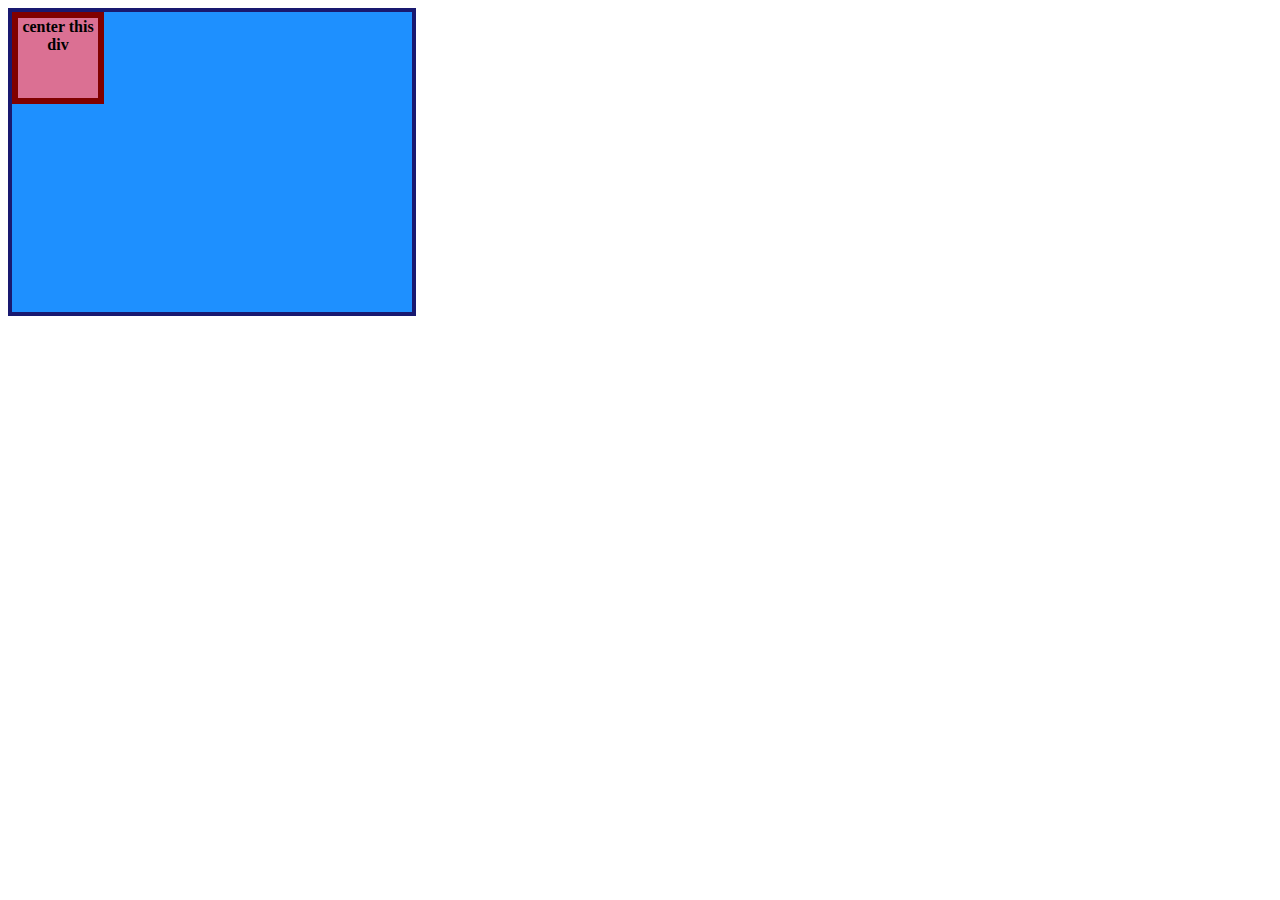
<file: flex/01-flex-center/index.html>
<!DOCTYPE html>
<html lang="en">
<head>
  <meta charset="UTF-8">
  <meta http-equiv="X-UA-Compatible" content="IE=edge">
  <meta name="viewport" content="width=device-width, initial-scale=1.0">
  <title>CENTER THIS DIV</title>
  <link rel="stylesheet" href="style.css">
</head>
<body>
  <div class="container">
    <div class="box">center this div</div>
  </div>
</body>
</html>
</file>
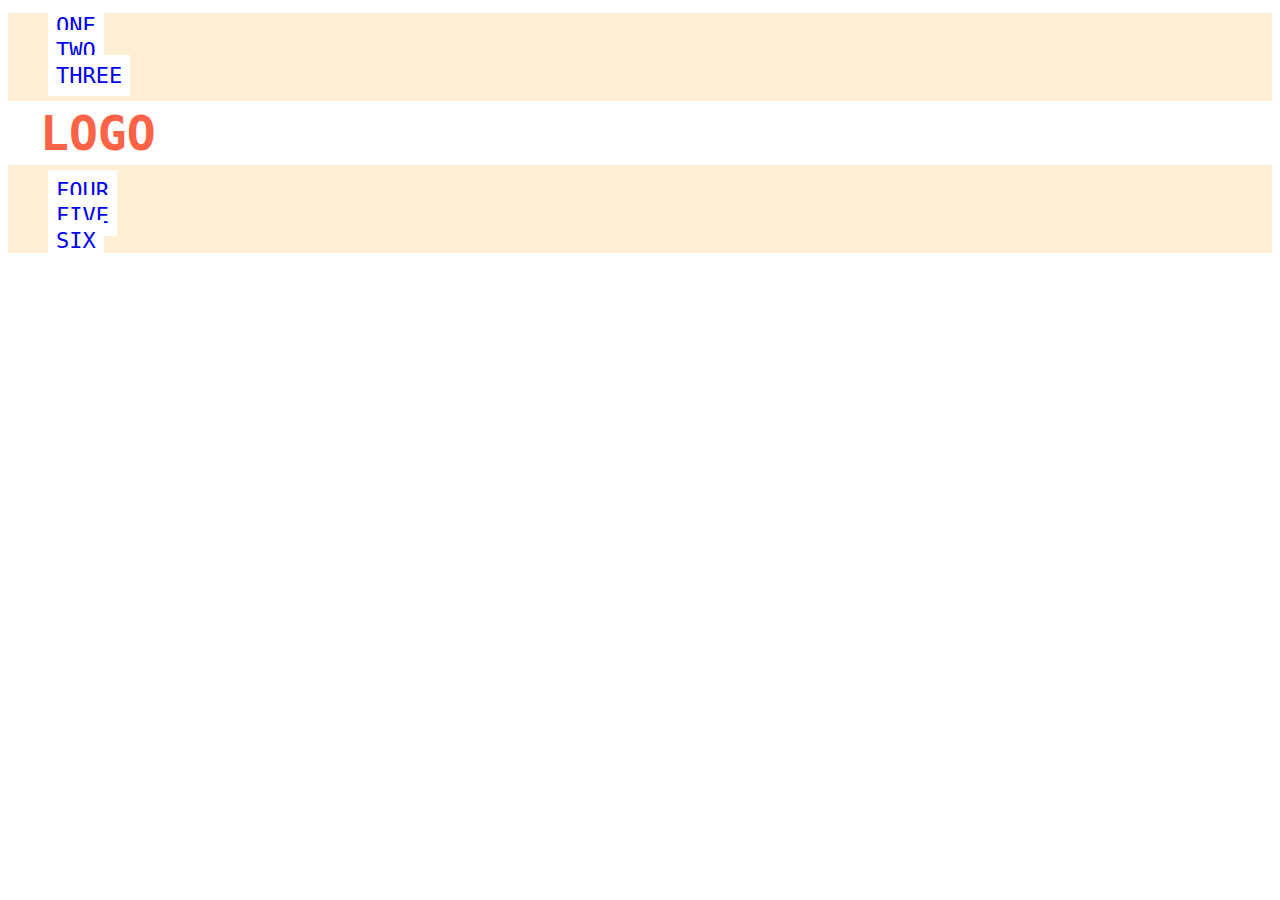
<file: flex/02-flex-header/index.html>
<!DOCTYPE html>
<html lang="en">
<head>
  <meta charset="UTF-8">
  <meta http-equiv="X-UA-Compatible" content="IE=edge">
  <meta name="viewport" content="width=device-width, initial-scale=1.0">
  <title>Flex Header</title>
  <link rel="stylesheet" href="style.css">
</head>
<body>
  <div class="header">
    <div class="left-links">
      <ul>
        <li><a href="#">ONE</a></li>
        <li><a href="#">TWO</a></li>
        <li><a href="#">THREE</a></li>
      </ul>
    </div>
    <div class="logo">LOGO</div>
    <div class="right-links">
      <ul>
        <li><a href="#">FOUR</a></li>
        <li><a href="#">FIVE</a></li>
        <li><a href="#">SIX</a></li>
      </ul>
    </div>
  </div>
</body>
</html>
</file>
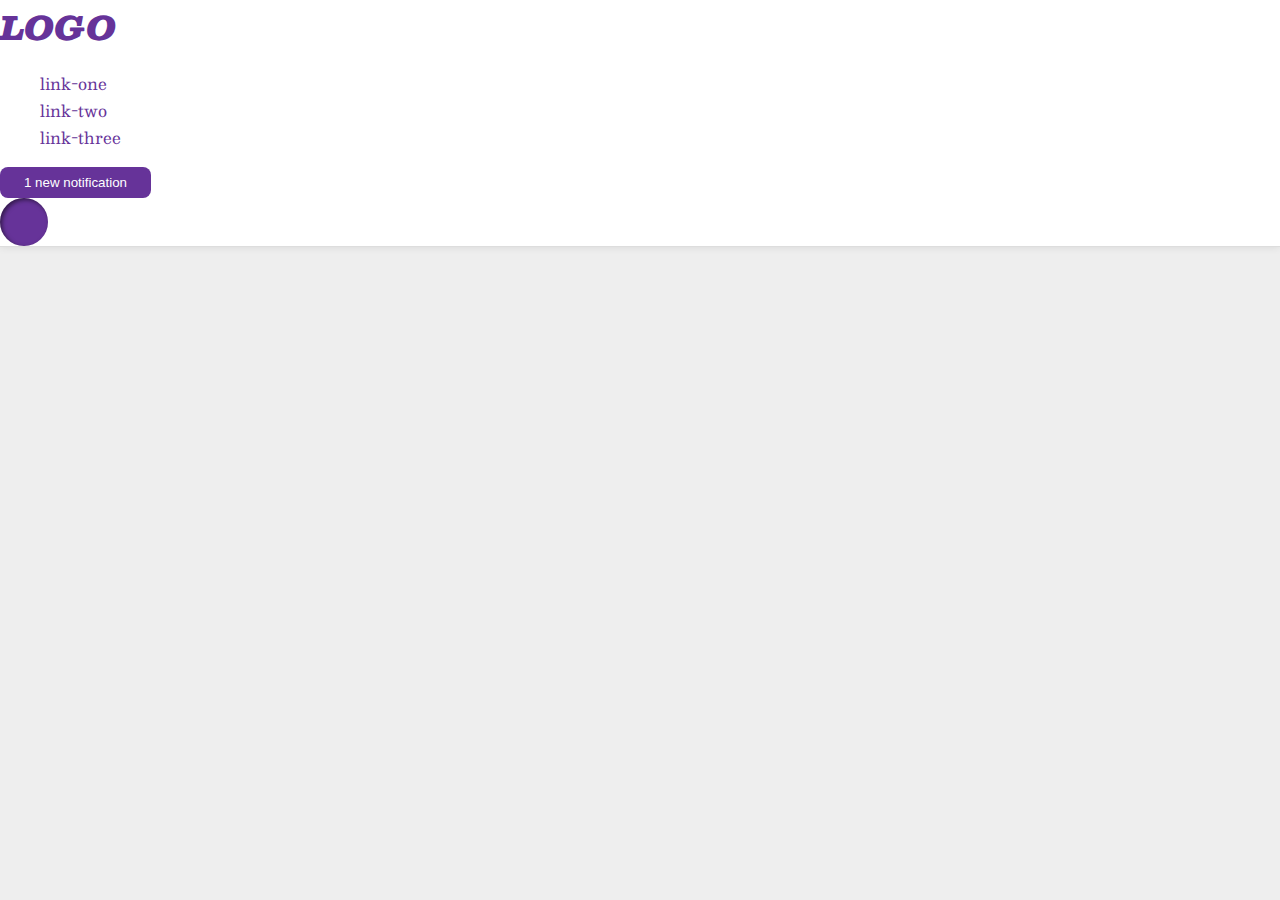
<file: flex/03-flex-header-2/index.html>
<!DOCTYPE html>
<html lang="en">
<head>
  <meta charset="UTF-8">
  <meta http-equiv="X-UA-Compatible" content="IE=edge">
  <meta name="viewport" content="width=device-width, initial-scale=1.0">
  <title>Flex Header 2</title>
  <link rel="stylesheet" href="style.css">
</head>
<body>
  <div class="header">
    <div class="logo">
      LOGO
    </div>
    <ul class="links">
      <li><a href="google.com">link-one</a></li>
      <li><a href="google.com">link-two</a></li>
      <li><a href="google.com">link-three</a></li>
    </ul>
    <button class="notifications">
      1 new notification
    </button>
    <div class="profile-image"></div>
  </div>
</body>
</html>
</file>
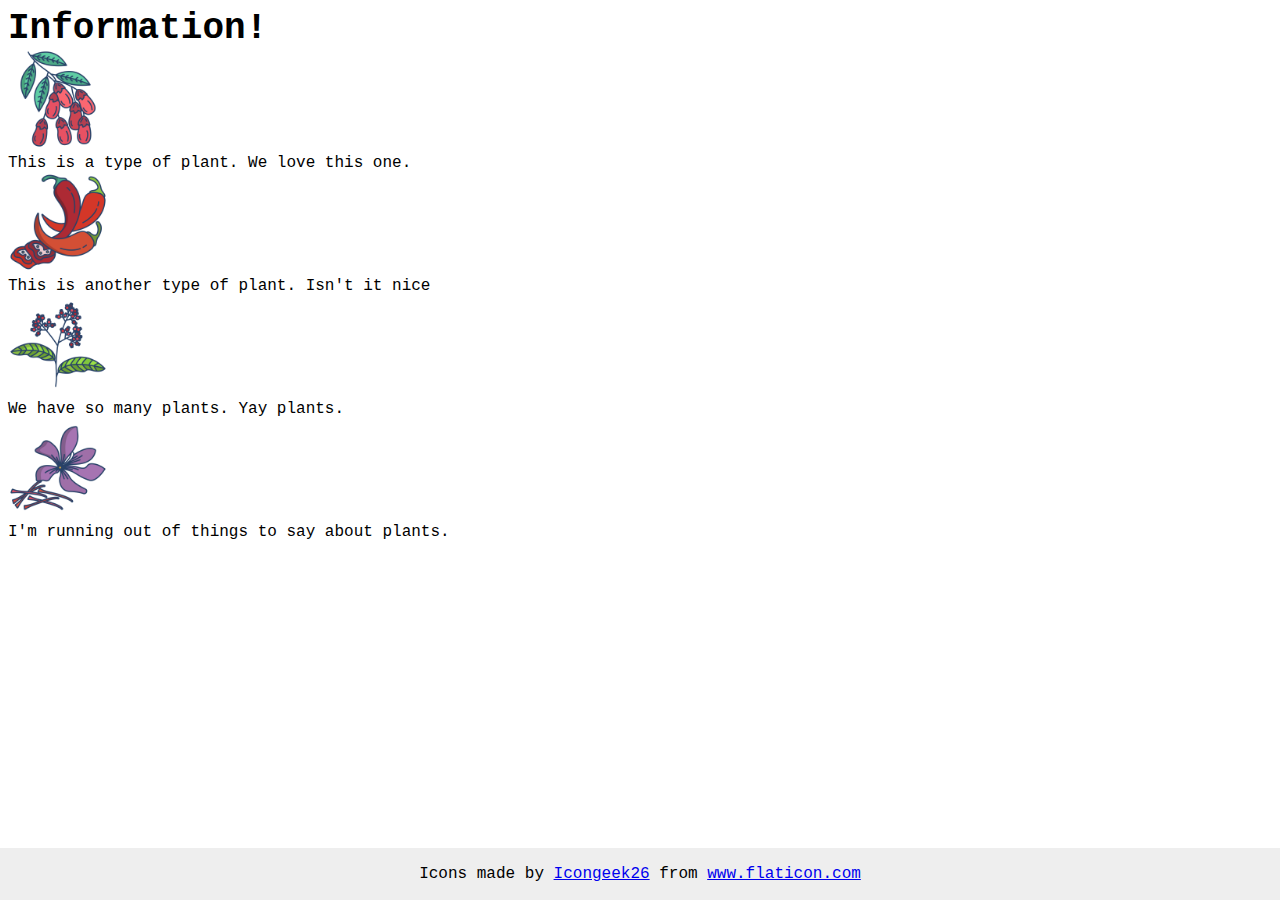
<file: flex/04-flex-information/index.html>
<!DOCTYPE html>
<html lang="en">
<head>
  <meta charset="UTF-8">
  <meta http-equiv="X-UA-Compatible" content="IE=edge">
  <meta name="viewport" content="width=device-width, initial-scale=1.0">
  <title>Information</title>
  <link rel="stylesheet" href="style.css">
</head>
<body>
  <div class="title">Information!</div>

  <img src="./images/barberry.png" alt="barberry">
  <div class="text">This is a type of plant. We love this one.</div>

  <img src="./images/chilli.png" alt="chili">
  <div class="text">This is another type of plant. Isn't it nice</div>

  <img src="./images/pepper.png" alt="pepper">
  <div class="text">We have so many plants. Yay plants.</div>

  <img src="./images/saffron.png" alt="saffron">
  <div class="text">I'm running out of things to say about plants.</div>

  <!-- disregard this section, it's here to give attribution to the creator of these icons -->
  <div class="footer">
    <div>Icons made by <a href="https://www.flaticon.com/authors/icongeek26" title="Icongeek26">Icongeek26</a> from <a href="https://www.flaticon.com/" title="Flaticon">www.flaticon.com</a></div>
  </div>
</body>
</html>
</file>
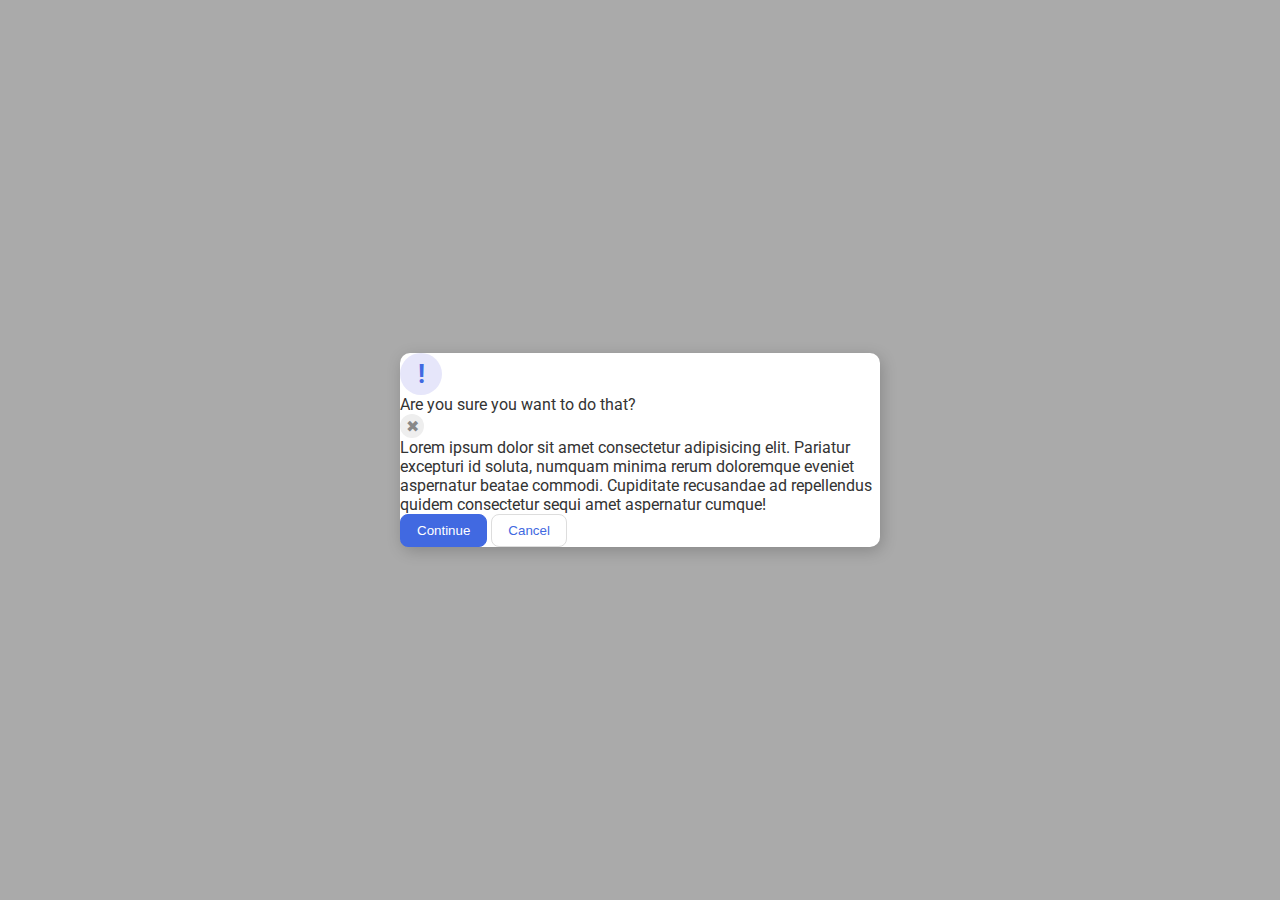
<file: flex/05-flex-modal/index.html>
<!DOCTYPE html>
<html lang="en">
<head>
  <meta charset="UTF-8">
  <meta http-equiv="X-UA-Compatible" content="IE=edge">
  <meta name="viewport" content="width=device-width, initial-scale=1.0">
  <link rel="stylesheet" href="style.css">
  <title>Modal</title>
</head>
<body>
  <div class="modal">
    <div class="icon">!</div>
    <div class="header">Are you sure you want to do that?</div>
    <div class="close-button">✖</div>
    <div class="text">Lorem ipsum dolor sit amet consectetur adipisicing elit. Pariatur excepturi id soluta, numquam minima rerum doloremque eveniet aspernatur beatae commodi. Cupiditate recusandae ad repellendus quidem consectetur sequi amet aspernatur cumque!</div>
    <button class="continue">Continue</button>
    <button class="cancel">Cancel</button>
  </div>
</body>
</html>
</file>
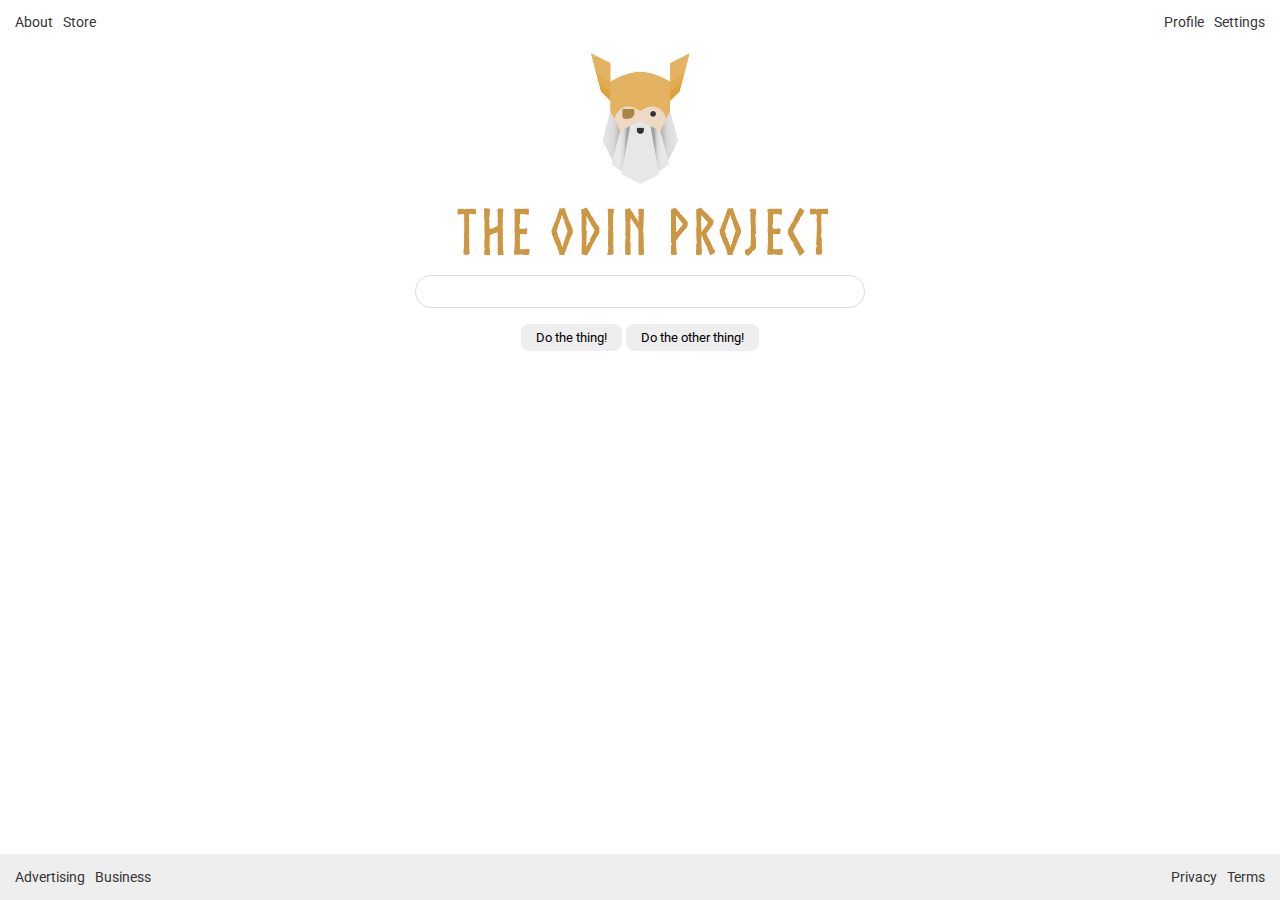
<file: flex/06-flex-layout/index.html>
<!DOCTYPE html>
<html lang="en">
<head>
  <meta charset="UTF-8">
  <meta http-equiv="X-UA-Compatible" content="IE=edge">
  <meta name="viewport" content="width=device-width, initial-scale=1.0">
  <title>LAYOUT</title>
  <link rel="stylesheet" href="./style.css">
</head>
<body>
  <div class="header">
    <ul class="left-links">
      <li><a href="google.com">About</a></li>
      <li><a href="google.com">Store</a></li>
    </ul>
    <ul class="right-links">
      <li><a href="google.com">Profile</a></li>
      <li><a href="google.com">Settings</a></li>
    </ul>
  </div>
  <div class="content">
    <img src="./logo.png" alt="">
    <div class="input">
      <input type="text">
    </div>
    <div class="buttons">
      <button>Do the thing!</button>
      <button>Do the other thing!</button>
    </div>
  </div>
  <div class="footer">
    <ul class="left-links">
      <li><a href="google.com">Advertising</a></li>
      <li><a href="google.com">Business</a></li>
    </ul>
    <ul class="right-links">
      <li><a href="google.com">Privacy</a></li>
      <li><a href="google.com">Terms</a></li>
    </ul>
  </div>
</body>
</html>
</file>
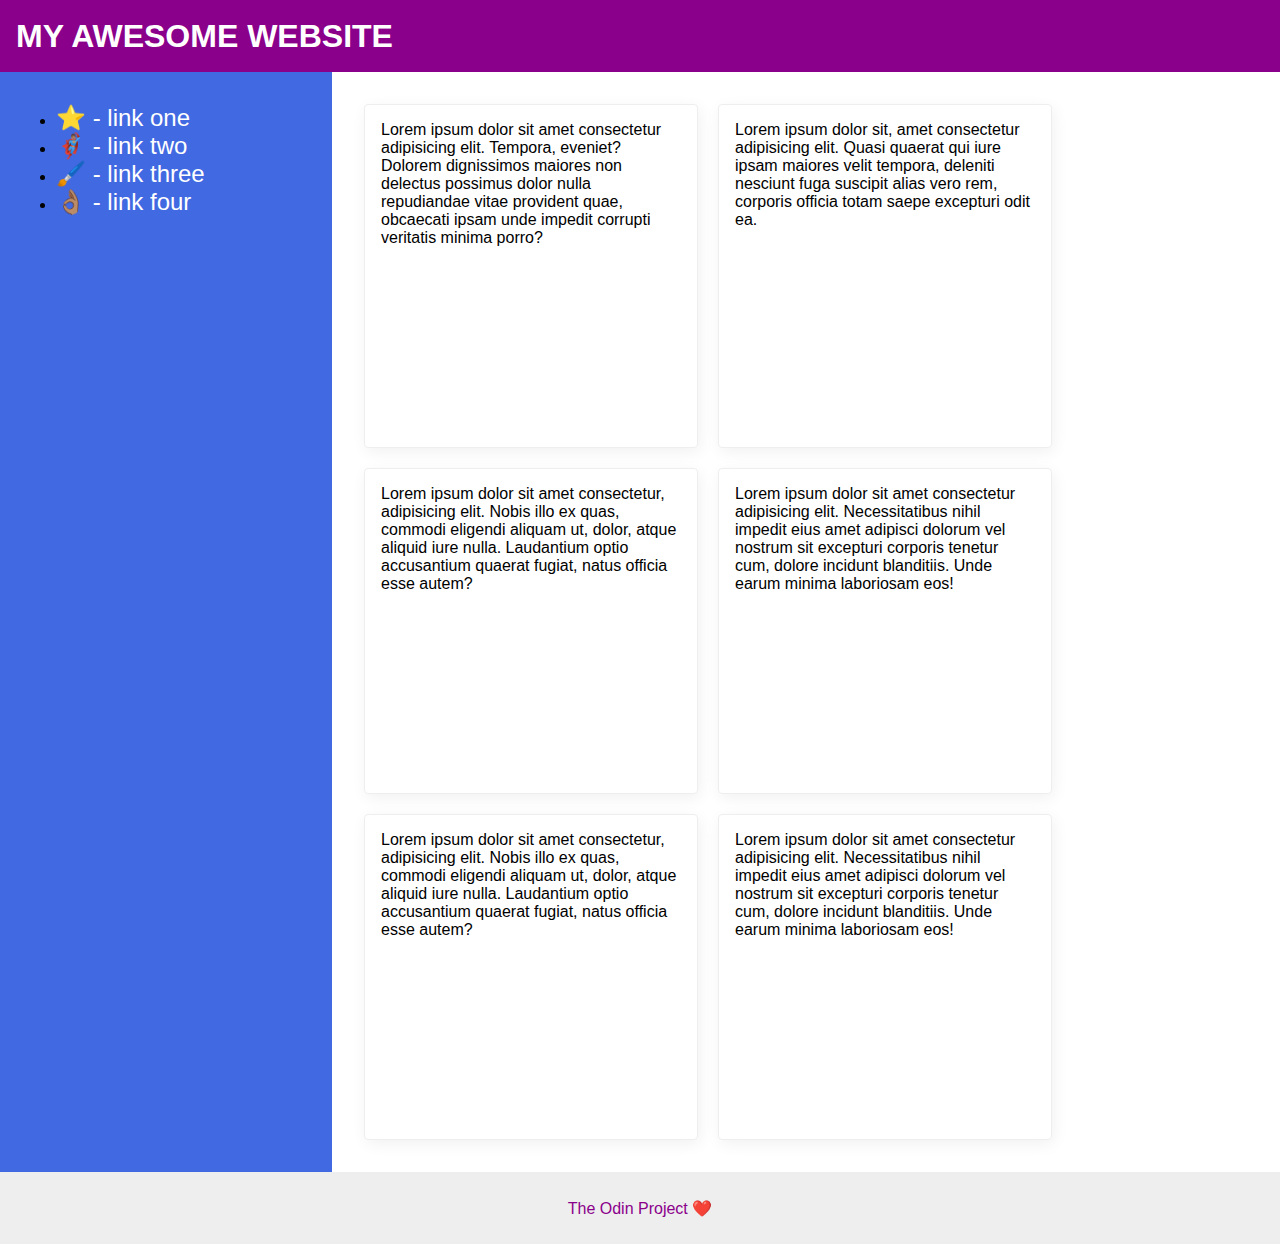
<file: flex/07-flex-layout-2/index.html>
<!DOCTYPE html>
<html lang="en">
<head>
  <meta charset="UTF-8">
  <meta http-equiv="X-UA-Compatible" content="IE=edge">
  <meta name="viewport" content="width=device-width, initial-scale=1.0">
  <title>The Holy Grail</title>
  <link rel="stylesheet" href="style.css">
</head>
<body>
  <div class="header">
    MY AWESOME WEBSITE
  </div>
  

<div class="parent">
  <div class="sidebar">
    <ul>
      <li><a href="google.com">⭐ - link one</a></li>
      <li><a href="google.com">🦸🏽‍♂️ - link two</a></li>
      <li><a href="google.com">🖌️ - link three</a></li>
      <li><a href="google.com">👌🏽 - link four</a></li>
    </ul>
    </div>
 
<div class="card-container">
  <div class="card">Lorem ipsum dolor sit amet consectetur adipisicing elit. Tempora, eveniet? Dolorem dignissimos maiores non delectus possimus dolor nulla repudiandae vitae provident quae, obcaecati ipsam unde impedit corrupti veritatis minima porro?</div>
  <div class="card">Lorem ipsum dolor sit, amet consectetur adipisicing elit. Quasi quaerat qui iure ipsam maiores velit tempora, deleniti nesciunt fuga suscipit alias vero rem, corporis officia totam saepe excepturi odit ea.</div>
  <div class="card">Lorem ipsum dolor sit amet consectetur, adipisicing elit. Nobis illo ex quas, commodi eligendi aliquam ut, dolor, atque aliquid iure nulla. Laudantium optio accusantium quaerat fugiat, natus officia esse autem?</div>
  <div class="card">Lorem ipsum dolor sit amet consectetur adipisicing elit. Necessitatibus nihil impedit eius amet adipisci dolorum vel nostrum sit excepturi corporis tenetur cum, dolore incidunt blanditiis. Unde earum minima laboriosam eos!</div>
  <div class="card">Lorem ipsum dolor sit amet consectetur, adipisicing elit. Nobis illo ex quas, commodi eligendi aliquam ut, dolor, atque aliquid iure nulla. Laudantium optio accusantium quaerat fugiat, natus officia esse autem?</div>
  <div class="card">Lorem ipsum dolor sit amet consectetur adipisicing elit. Necessitatibus nihil impedit eius amet adipisci dolorum vel nostrum sit excepturi corporis tenetur cum, dolore incidunt blanditiis. Unde earum minima laboriosam eos!</div>
</div>
</div>


  <div class="footer">
    The Odin Project ❤️
  </div>
</body>
</html>
</file>
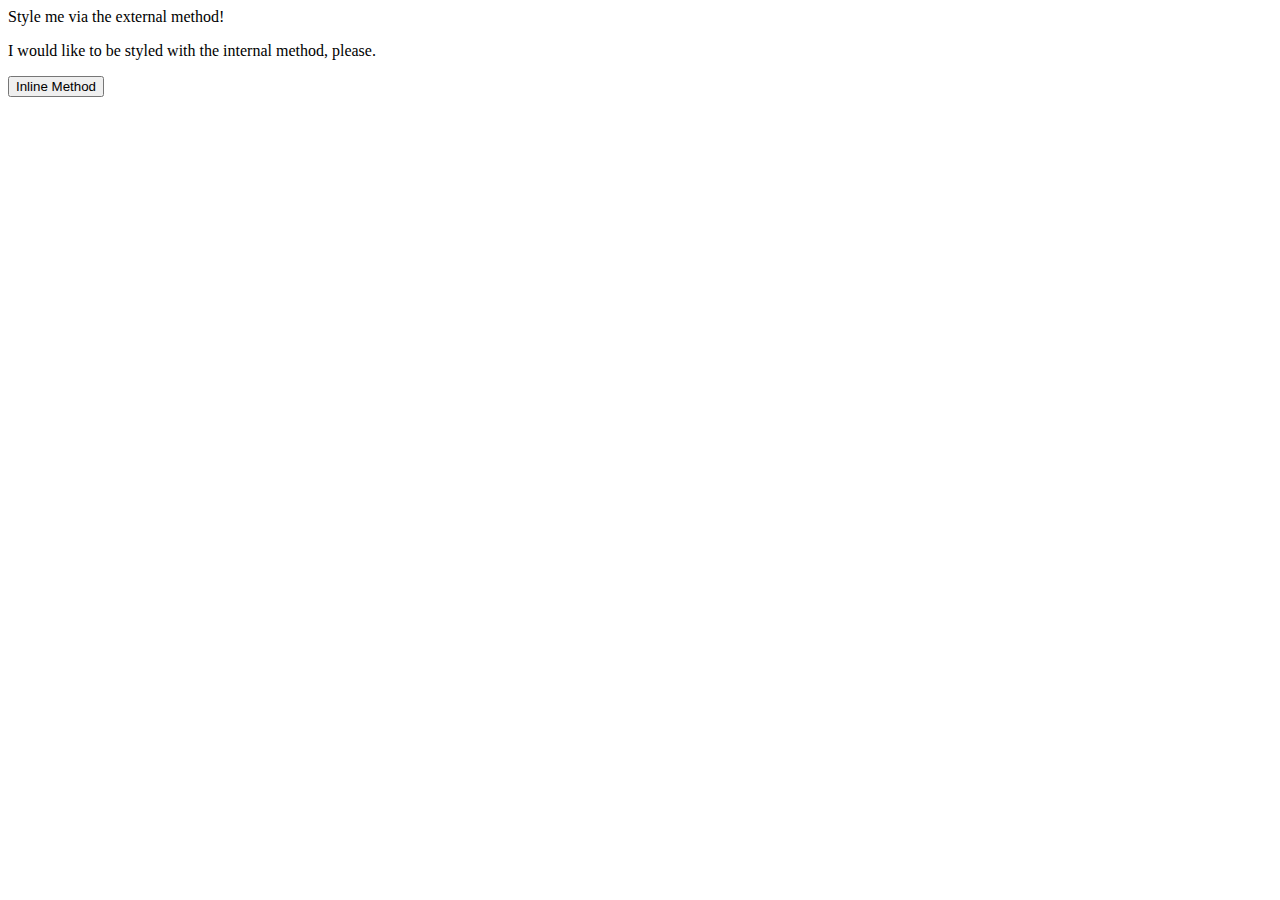
<file: foundations/01-css-methods/index.html>
<!DOCTYPE html>
<html lang="en">
<head>
  <meta charset="UTF-8">
  <meta http-equiv="X-UA-Compatible" content="IE=edge">
  <meta name="viewport" content="width=device-width, initial-scale=1.0">
  <title>Methods for Adding CSS</title>
</head>
<body>
  <div>Style me via the external method!</div>
  <p>I would like to be styled with the internal method, please.</p>
  <button>Inline Method</button>
</body>
</html>
</file>
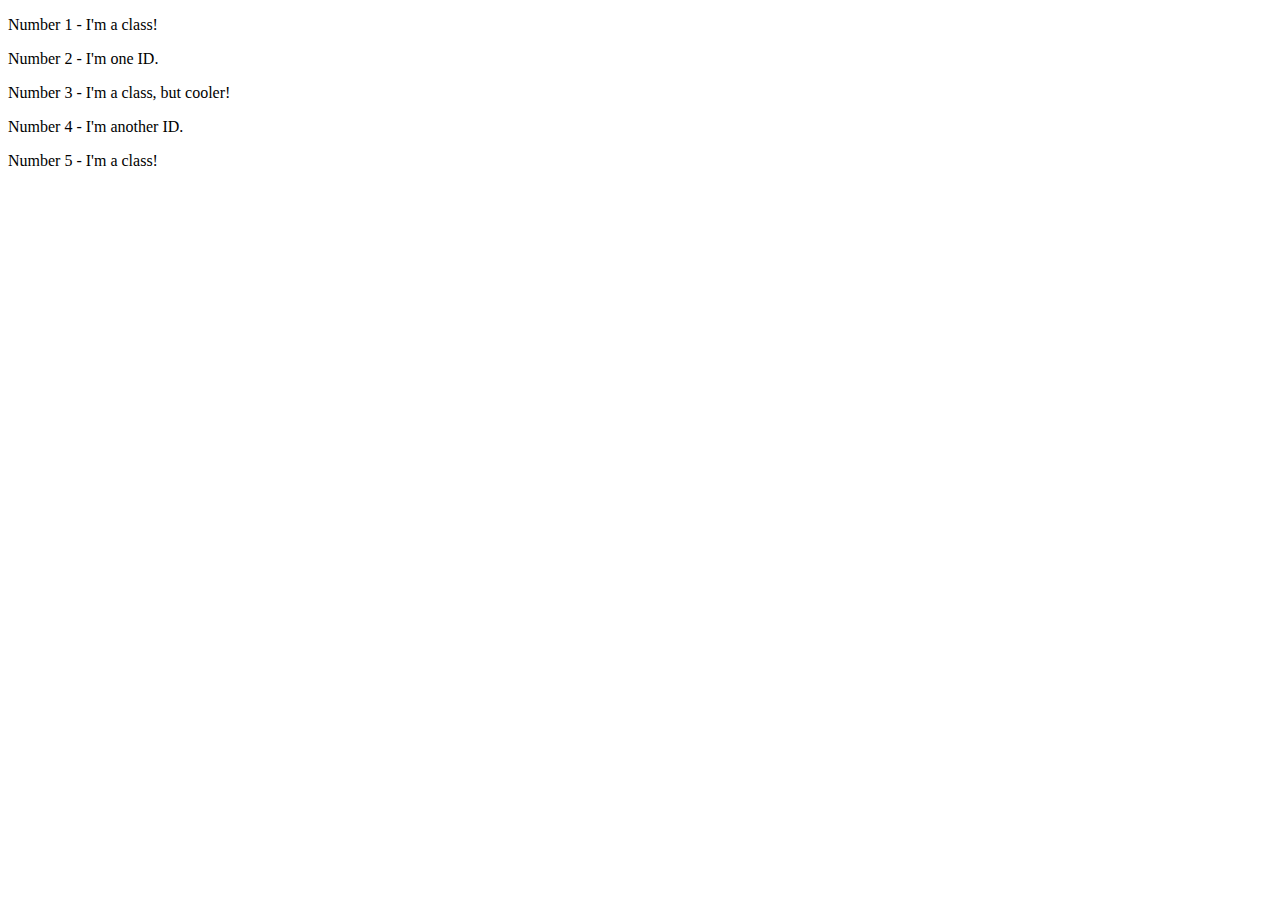
<file: foundations/02-class-id-selectors/index.html>
<!DOCTYPE html>
<html lang="en">
<head>
  <meta charset="UTF-8">
  <meta http-equiv="X-UA-Compatible" content="IE=edge">
  <meta name="viewport" content="width=device-width, initial-scale=1.0">
  <title>Class and ID Selectors</title>
  <link rel="stylesheet" href="style.css">
</head>
<body>
  <p>Number 1 - I'm a class!</p>
  <div>Number 2 - I'm one ID.</div>
  <p>Number 3 - I'm a class, but cooler!</p>
  <div>Number 4 - I'm another ID.</div>
  <p>Number 5 - I'm a class!</p>
</body>
</html>
</file>
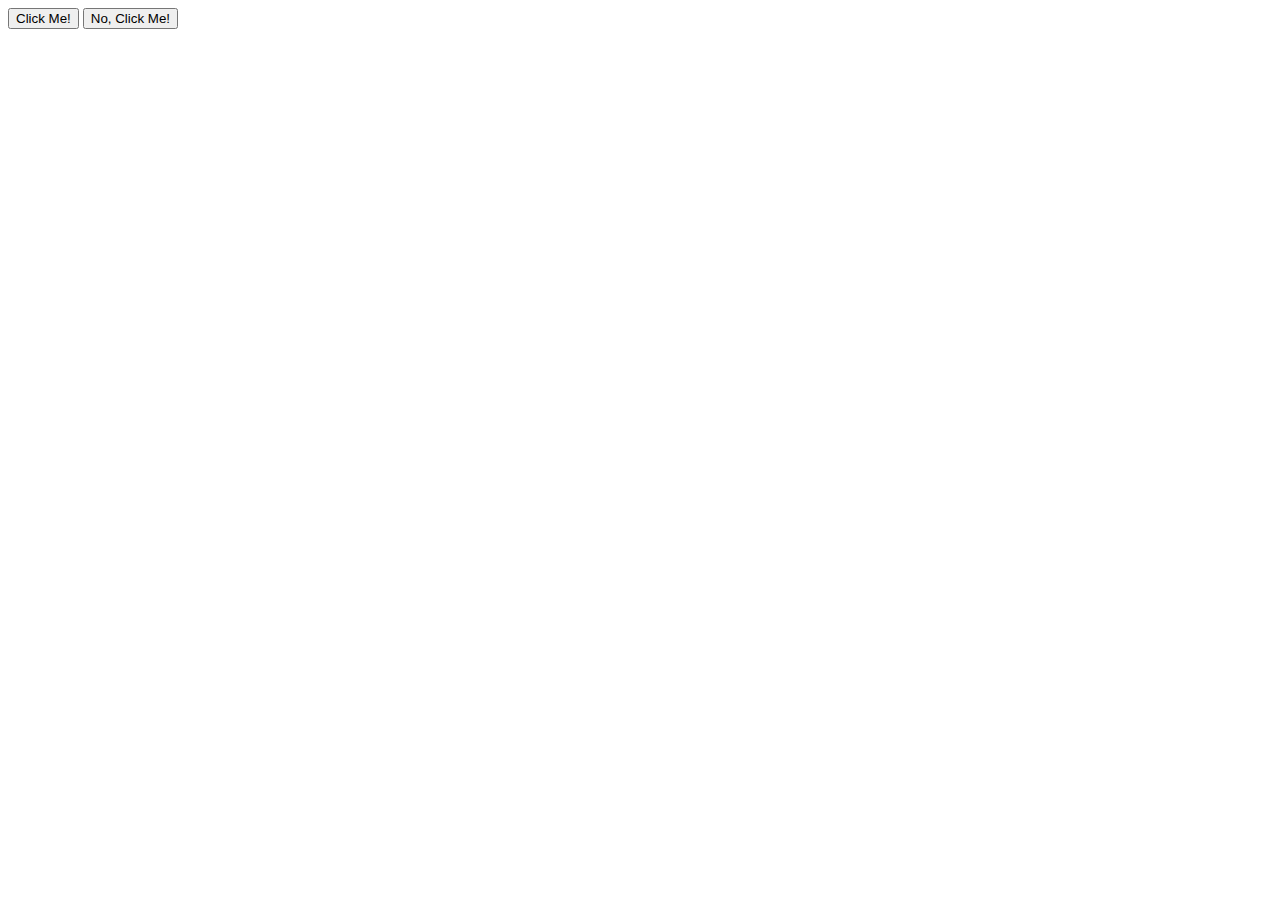
<file: foundations/03-grouping-selectors/index.html>
<!DOCTYPE html>
<html lang="en">
<head>
  <meta charset="UTF-8">
  <meta http-equiv="X-UA-Compatible" content="IE=edge">
  <meta name="viewport" content="width=device-width, initial-scale=1.0">
  <title>Grouping Selectors</title>
  <link rel="stylesheet" href="style.css">
</head>
<body>
  <button>Click Me!</button>
  <button>No, Click Me!</button>
</body>
</html>
</file>
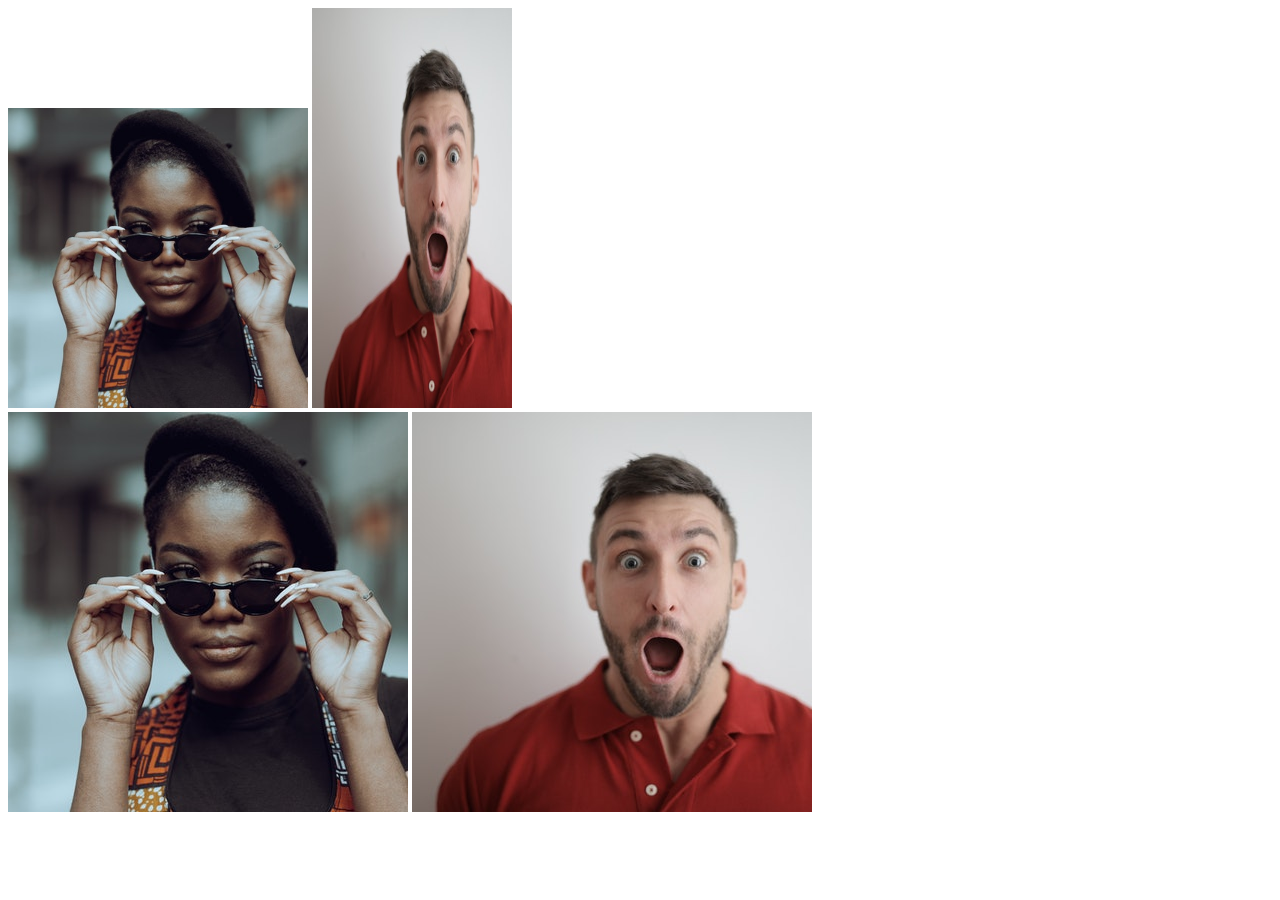
<file: foundations/04-chaining-selectors/index.html>
<!DOCTYPE html>
<html lang="en">
<head>
  <meta charset="UTF-8">
  <meta http-equiv="X-UA-Compatible" content="IE=edge">
  <meta name="viewport" content="width=device-width, initial-scale=1.0">
  <title>Chaining Selectors</title>
  <link rel="stylesheet" href="style.css">
</head>
<body>
  <!-- Use the classes BELOW this line -->
  <div>
    <img class="avatar proportioned" src="./pexels-katho-mutodo-8434791.jpg" alt="">
    <img class="avatar distorted" src="./pexels-andrea-piacquadio-3777931.jpg" alt="">
  </div>
  <!-- Use the classes ABOVE this line -->
  <div>
    <img class="original-proportioned" src="./pexels-katho-mutodo-8434791.jpg" alt="">
    <img class="original-distorted" src="./pexels-andrea-piacquadio-3777931.jpg" alt="">
  </div>
</body>
</html>
</file>
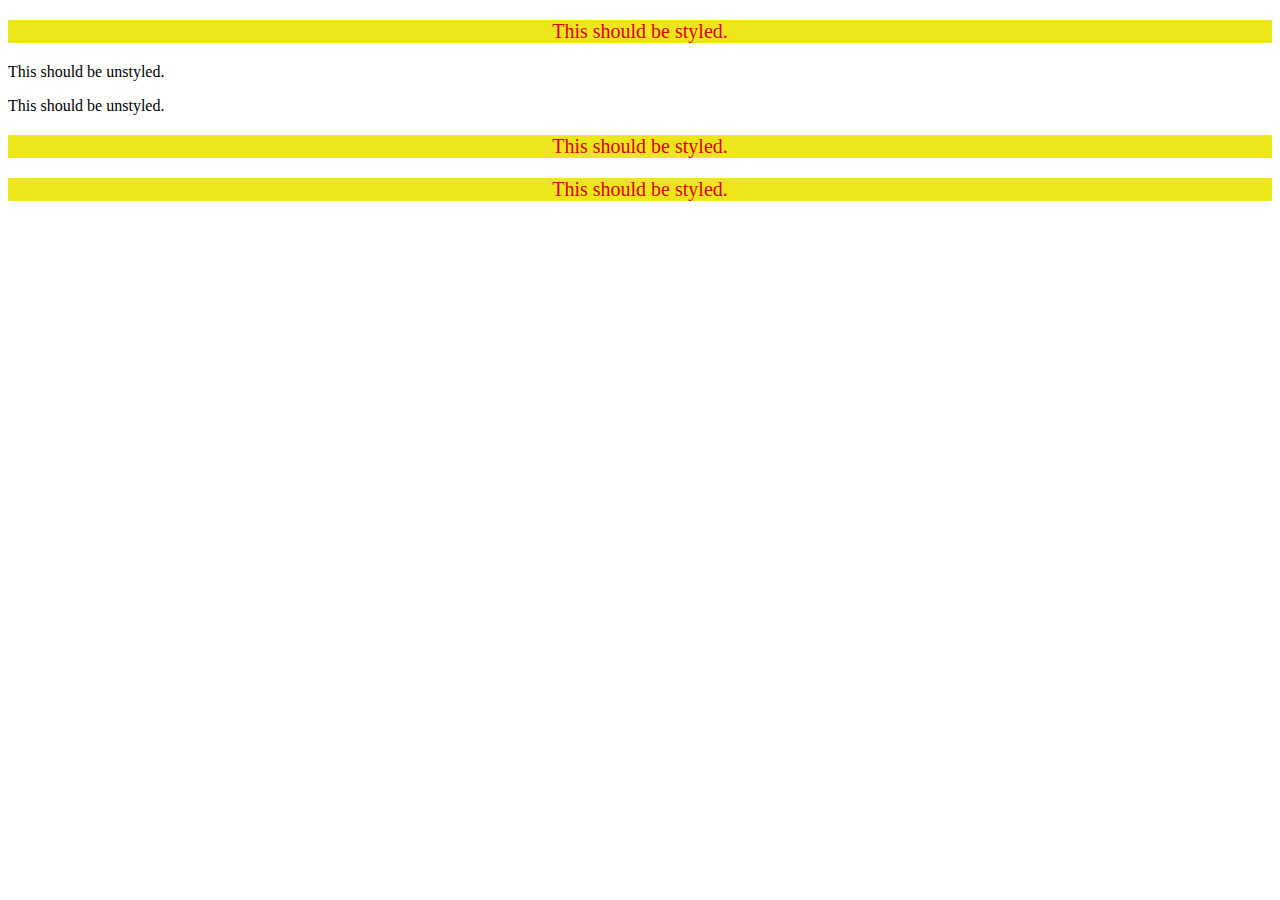
<file: foundations/05-descendant-combinator/index.html>
<!DOCTYPE html>
<html lang="en">
<head>
  <meta charset="UTF-8">
  <meta http-equiv="X-UA-Compatible" content="IE=edge">
  <meta name="viewport" content="width=device-width, initial-scale=1.0">
  <title>Descendant Combinator</title>
  <link rel="stylesheet" href="style.css">
</head>
<body>
  <div class="container">
    <p class="text">This should be styled.</p>
  </div>
  <p class="text">This should be unstyled.</p>
  <p class="text">This should be unstyled.</p>
  <div class="container">
    <p class="text">This should be styled.</p>
    <p class="text">This should be styled.</p>
  </div>
</body>
</html>
</file>
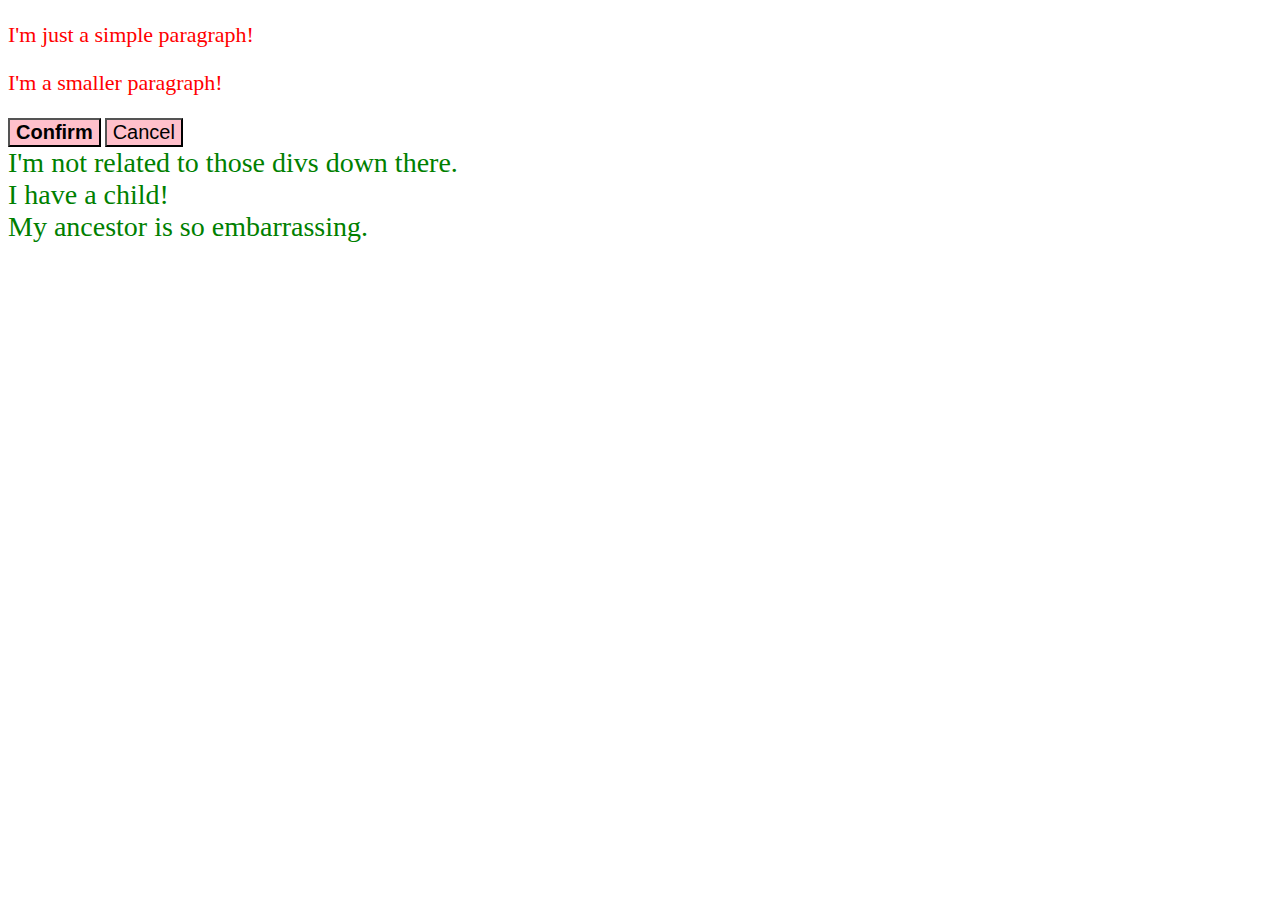
<file: foundations/06-cascade-fix/index.html>
<!DOCTYPE html>
<html lang="en">
<head>
  <meta charset="UTF-8">
  <meta http-equiv="X-UA-Compatible" content="IE=edge">
  <meta name="viewport" content="width=device-width, initial-scale=1.0">
  <title>Fix the Cascade</title>
  <link rel="stylesheet" href="style.css">
</head>
<body>
  <p class="para">I'm just a simple paragraph!</p>
  <p class="para small-para">I'm a smaller paragraph!</p>

  <button id="confirm-button" class="button confirm">Confirm</button>
  <button id="cancel-button" class="button cancel">Cancel</button>

  <div class="text">I'm not related to those divs down there.</div>
  <div class="text">I have a child!
    <div class="text child">My ancestor is so embarrassing.</div>
  </div>
</body>
</html>
</file>
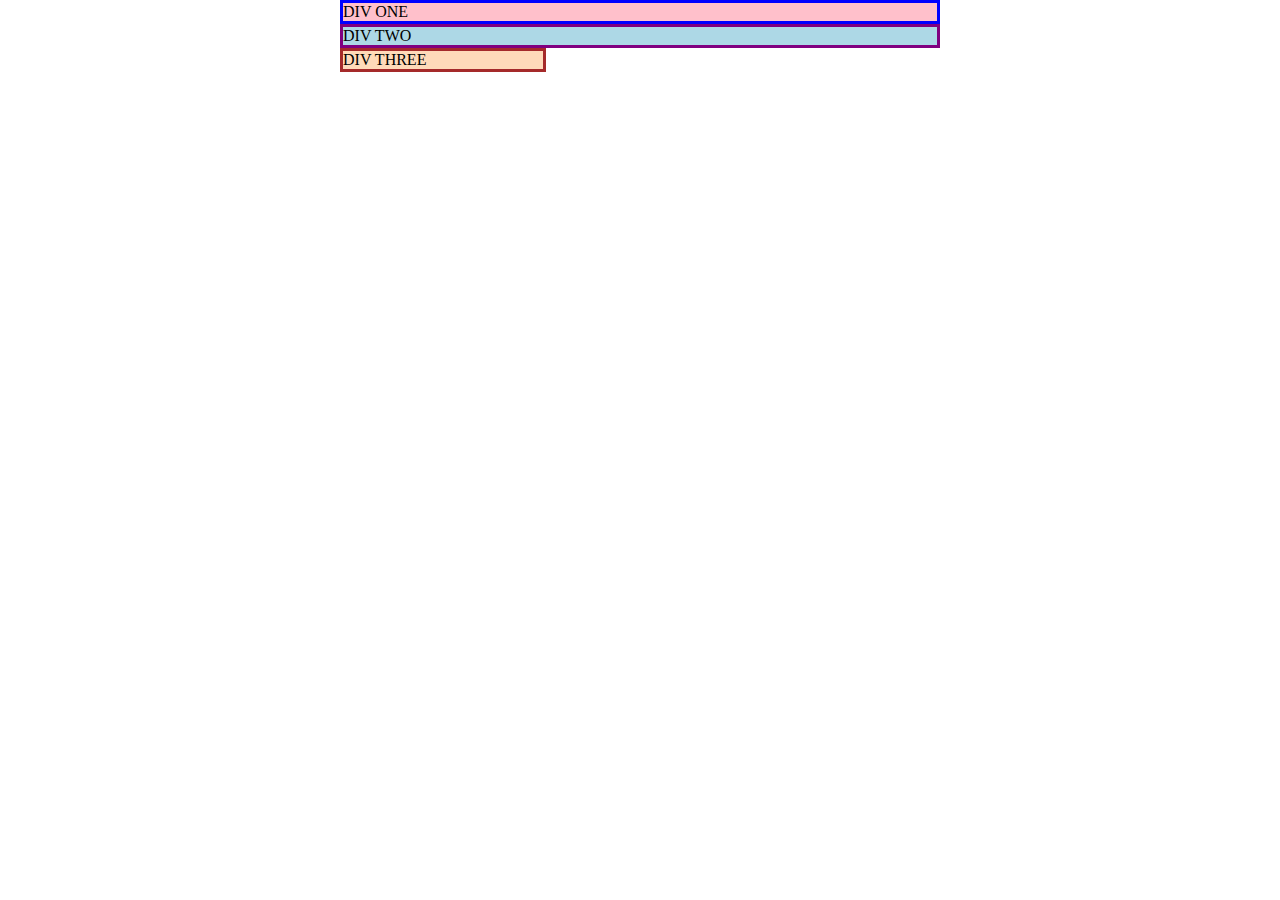
<file: margin-and-padding/margin-and-padding-1/index.html>
<!DOCTYPE html>
<html lang="en">
<head>
  <meta charset="UTF-8">
  <meta http-equiv="X-UA-Compatible" content="IE=edge">
  <meta name="viewport" content="width=device-width, initial-scale=1.0">
  <title>Margin and Padding exercise</title>
  <link rel="stylesheet" href="style.css">
</head>
<body>
  <div class="one">
    DIV ONE
  </div>
  <div class="two">
    DIV TWO
  </div>
  <div class="three">
    DIV THREE
  </div>
</body>
</html>
</file>
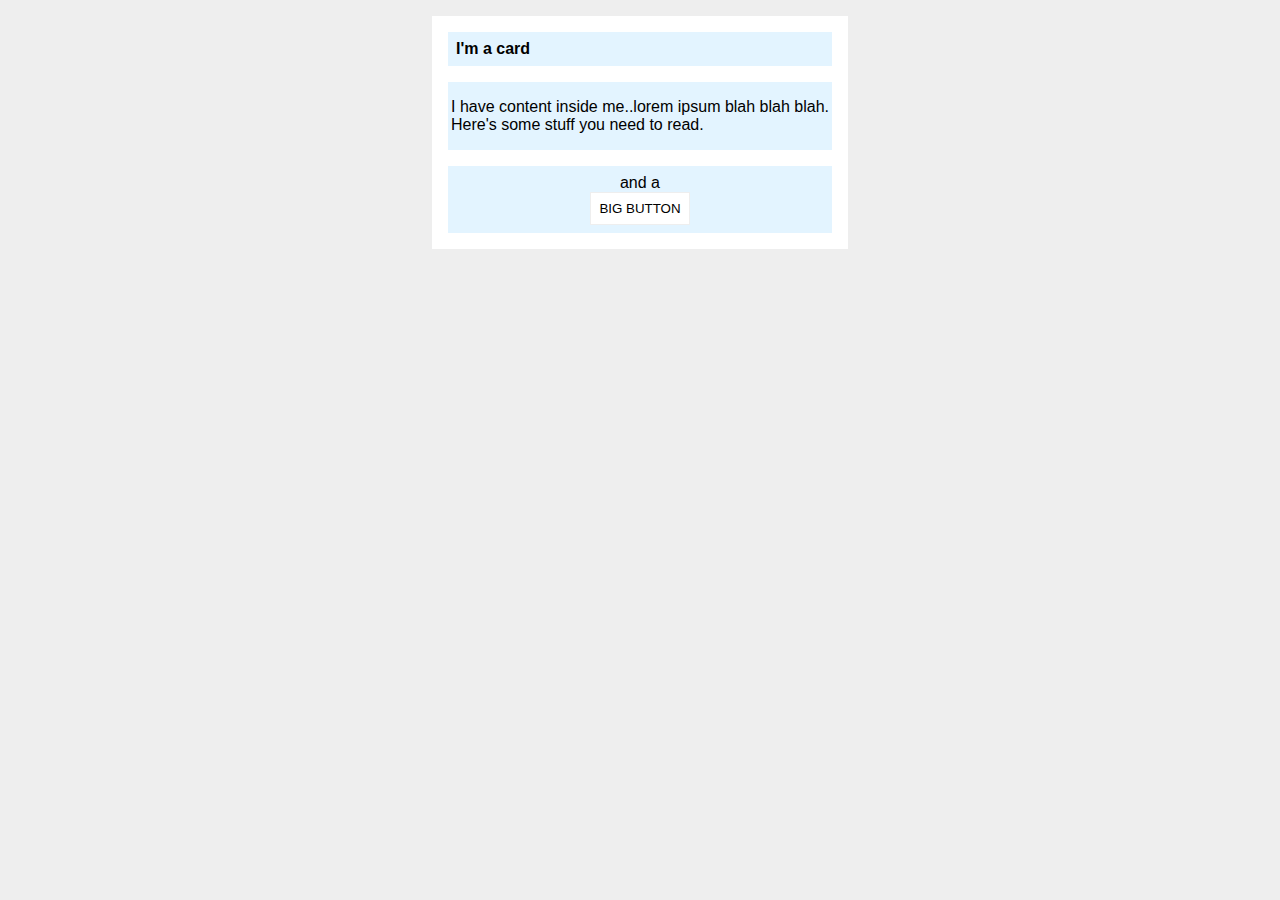
<file: margin-and-padding/margin-and-padding-2/index.html>
<!DOCTYPE html>
<html lang="en">
<head>
  <meta charset="UTF-8">
  <meta http-equiv="X-UA-Compatible" content="IE=edge">
  <meta name="viewport" content="width=device-width, initial-scale=1.0">
  <title>Margin and Padding exercise 2</title>
  <link rel="stylesheet" href="style.css">
</head>
<body>
  <div class="card">
    <h1 class="title">I'm a card</h1>
    <div class="content">I have content inside me..lorem ipsum blah blah blah. Here's some stuff you need to read.</div>
    <div class="button-container">and a <button>BIG BUTTON</button></div>
  </div>
</body>
</html>
</file>
<file: flex/01-flex-center/style.css>
.container {
  background: dodgerblue;
  border: 4px solid midnightblue;
  width: 400px;
  height: 300px;
}

.box {
  background: palevioletred;
  font-weight: bold;
  text-align: center;
  border: 6px solid maroon;
  width: 80px;
  height: 80px;
}
</file>
<file: flex/02-flex-header/style.css>
.header  {
  font-family: monospace;
  background: papayawhip;
}

.logo {
  font-size: 48px;
  font-weight: 900;
  color: tomato;
  background: white;
  padding: 4px 32px;
}

ul {
  /* this removes the dots on the list items*/
  list-style-type: none;
}

a {
  font-size: 22px;
  background: white;
  padding: 8px;
  /* this removes the line under the links */
  text-decoration: none;
}
</file>
<file: flex/03-flex-header-2/style.css>
/* this is some magical font-importing.  
you'll learn about it later. */
@import url('https://fonts.googleapis.com/css2?family=Besley:ital,wght@0,400;1,900&display=swap');

body {
  margin: 0;
  background: #eee;
  font-family: Besley, serif;
}

.header {
  background: white;
  border-bottom: 1px solid #ddd;
  box-shadow: 0 0 8px rgba(0,0,0,.1);
}

.profile-image {
  background: rebeccapurple;
  box-shadow: inset 2px 2px 4px rgba(0,0,0,.5);
  border-radius: 50%;
  width: 48px;
  height:  48px;
}

.logo {
  color: rebeccapurple;
  font-size: 32px;
  font-weight: 900;
  font-style: italic;
}

button {
  border: none;
  border-radius: 8px;
  background: rebeccapurple;
  color: white;
  padding: 8px 24px;
}

a {
  /* this removes the line under our links */
  text-decoration: none;
  color: rebeccapurple;
}

ul {
  list-style-type: none;
}
</file>
<file: flex/04-flex-information/style.css>
body {
  font-family: 'Courier New', Courier, monospace;
}

img {
  width: 100px;
  height: 100px;
}

.title {
  font-size: 36px;
  font-weight: 900;
}

/* do not edit this footer */
.footer {
  position: fixed;
  bottom: 0;
  left: 0;
  right: 0;
  height: 52px;
  display: flex;
  align-items: center;;
  justify-content: center;
  background: #eee;
}
</file>
<file: flex/05-flex-modal/style.css>
@import url('https://fonts.googleapis.com/css2?family=Roboto:wght@400;700&display=swap');

html, body {
  height: 100%;
}

body {
  font-family: Roboto, sans-serif;
  margin: 0;
  background: #aaa;
  color: #333;
  /* I'll give you this one for free lol */
  display: flex;
  align-items: center;
  justify-content: center;
}

.modal {
  background: white;
  width: 480px;
  border-radius: 10px;
  box-shadow: 2px 4px 16px rgba(0,0,0,.2);
}

.icon {
  color: royalblue;
  font-size: 26px;
  font-weight: 700;
  background: lavender;
  width: 42px;
  height: 42px;
  border-radius: 50%;
  display: flex;
  align-items: center;
  justify-content: center;
}

.close-button {
  background: #eee;
  border-radius: 50%;
  color: #888;
  font-weight: 400;
  font-size: 16px;
  height: 24px;
  width: 24px;
  display: flex;
  align-items: center;
  justify-content: center;
}

button {
  padding: 8px 16px;
  border-radius: 8px;
}

button.continue {
  background: royalblue;
  border: 1px solid royalblue;
  color: white;
}

button.cancel {
  background: white;
  border: 1px solid #ddd;
  color: royalblue;
}
</file>
<file: flex/06-flex-layout/style.css>
@import url('https://fonts.googleapis.com/css2?family=Roboto:wght@400;700&display=swap');

body {
  height: 100vh;
  margin: 0;
  overflow: hidden;
  font-family: Roboto, sans-serif;
}

img {
  width: 600px;
}

button {
  font-family: Roboto, sans-serif;
  border: none;
  border-radius: 8px;
  background: #eee;
  padding: 6px 15px; 
}

input {
  border: 1px solid #ddd;
  border-radius: 16px;
  padding: 8px 24px;
  width: 400px;
  margin-bottom: 16px;
}

.header {
  display: flex;
  justify-content: space-between;
}

.content {
  text-align: center;
}

.left-links,
.right-links {
  display: flex;
  font-size: 0.9em;
}

.left-links {
  padding-left: 0;
  margin-left: 10px;
}

.right-links {
  padding-right: 10px;
 
}

a {
  text-decoration: none;
  color: #363535;
  padding: 5px;
}

ul {
list-style-type: none;
}

.footer {
  display: flex;
  justify-content: space-between;
  background: #eeeeee;
  position: fixed;
  bottom: 0;
  width: 100%;
}
</file>
<file: flex/07-flex-layout-2/style.css>
body {
  font-family: -apple-system, BlinkMacSystemFont, 'Segoe UI', Roboto, Oxygen, Ubuntu, Cantarell, 'Open Sans', 'Helvetica Neue', sans-serif;
  margin: 0;
  min-height: 100vh;
}

.header {
  height: 72px;
  background: darkmagenta;
  color: white;
  font-size: 32px;
  font-weight: 900;
  display: flex;
  align-items: center;
  padding-left: 16px;
}

.footer {
  height: 72px;
  background: #eee;
  color: darkmagenta;
  display: flex;
  text-align: center;
  justify-content: center;
  flex-direction: column;
}

.sidebar {
  width: 300px;
  background: royalblue;
  padding: 16px;
  flex-shrink: 0;
  
}

a {
  font-size: 24px;
  color: white;
  text-decoration: none;
}

.parent {
  display: flex;
}

.card-container {
  padding: 32px;
  display: flex;
  flex-wrap: wrap;
  gap: 20px;

}

.card {
  border: 1px solid #eee;
  box-shadow: 2px 4px 16px rgba(0,0,0,.06);
  border-radius: 4px;
  padding: 16px 16px 200px;
  width: 300px;


  
 
}
</file>
<file: foundations/02-class-id-selectors/style.css>
.one, .three, .five {
    background-color:  #eab0a6;
    font-family: 'Verdana', 'sans-serif';
}

#two {
    color:#5168f0;
    font-size: 36px;
}

.three {
    font-size: 24px;
}

#four {
    background-color: #51f064;
    font-size: 24px;
}
</file>
<file: foundations/03-grouping-selectors/style.css>
.button-y {
    background-color: #000000;
    color: white;
}

.button-n {
    background-color:  rgb(246, 230, 76);
}

.button-y,
.button-n {
    font-size: 28px;
    font-family: Helvetica, "Times New Roman", sans-serif;
}
</file>
<file: foundations/04-chaining-selectors/style.css>
.avatar.proportioned {
    width: 300px;
    height: 300px;

}

.avatar.distorted{
    width: 200px;
    height: 400px;
}
</file>
<file: foundations/05-descendant-combinator/style.css>
.container p {
    background-color: #ede61c;
    font-size: 20px;
    text-align: center;
    color: #de000b;
}
</file>
<file: foundations/06-cascade-fix/style.css>
.para,
.small-para {
  color: hsl(0, 100%, 50%);
}

.small-para {
  font-size: 12px;
}

.para {
  font-size: 22px;
}

.confirm {
  background: green;
  color: white;
  font-size: 20px;
  font-weight: bold;
} 

.button {
  background-color: #ffc0cb;
  color: black;
  font-size: 20px;
}

.child {
  color: red;
  font-size: 14px;
}

div.text {
  color: green;
  font-size: 28px;
}
</file>
<file: margin-and-padding/margin-and-padding-1/style.css>
body {
  max-width: 600px;
  margin: 0 auto;
}

.one {
  background: pink;
  border: 3px solid blue;
  /* CHANGE ME */
  padding: 0px;
  margin: 0px;
}

.two {
  background: lightblue;
  border: 3px solid purple;
  /* CHANGE ME */
  margin-bottom: 0px;
}

.three {
  background: peachpuff;
  border: 3px solid brown;
  width: 200px;
  /* CHANGE ME */
  padding: 0px;
  margin-left: 0px;
}
</file>
<file: margin-and-padding/margin-and-padding-2/style.css>
body {
  background: #eee;
  font-family: sans-serif;
  
}

.card {
  width: 400px;
  background: #fff;
  margin: 16px auto;
  padding: 8px;
}

.title {
  background: #e3f4ff;
  font-size: 16px;
  margin: 8px;
  padding: 8px 8px;
}

.content {
  background: #e3f4ff;
  margin: 16px 8px;
  padding: 16px 3px;

  
}

.button-container {
  background: #e3f4ff;
  margin: 8px;
  padding: 8px;
  text-align: center;
  
 
}

button {
  background: white;
  border: 1px solid #eee;
  margin: 0 auto;
  padding: 8px 8px;
  display: block;
 
  
 
  
}
</file>
